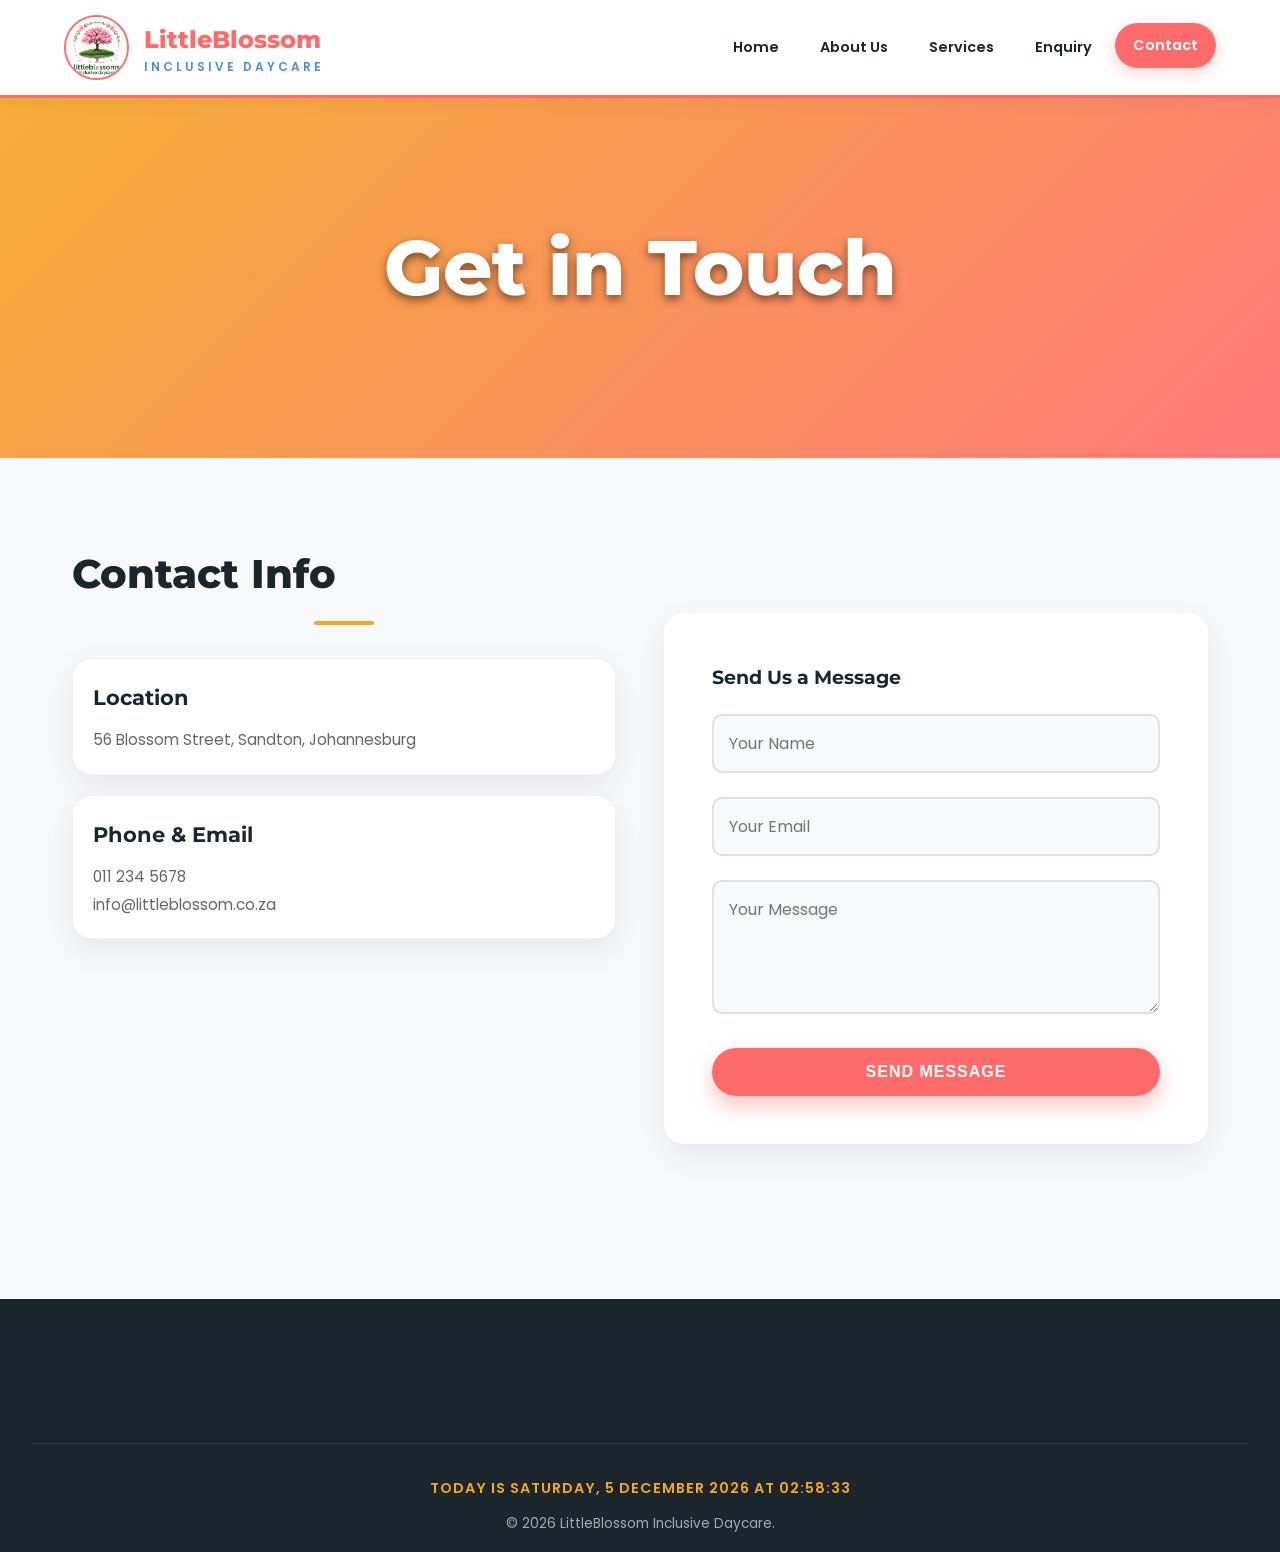
<file: contact.html>
<!DOCTYPE html>
<html lang="en">
<head>
    <meta charset="UTF-8">
    <meta name="viewport" content="width=device-width, initial-scale=1.0">
    <meta name="description" content="Contact LittleBlossom Inclusive Daycare. Find our location in Sandton, Johannesburg.">
    <meta name="keywords" content="contact daycare, Sandton daycare, daycare map">
    <meta name="author" content="Precious Tebogo Mokgobu">
    <title>Contact | LittleBlossom</title>
    <link rel="stylesheet" href="css/style.css">
</head>
<body>
    <header>
        <div class="logo"><img src="images/logo.jpeg" alt="Logo"><div><h1>LittleBlossom</h1><p>Inclusive Daycare</p></div></div>
        <nav><a href="index.html">Home</a><a href="about.html">About Us</a><a href="services.html">Services</a><a href="enquiry.html">Enquiry</a><a href="contact.html" class="active">Contact</a></nav>
    </header>

    <main>
        <section class="hero" style="min-height: 40vh; background: linear-gradient(135deg, rgba(245,166,35,0.9), rgba(255,107,107,0.9));">
            <h1>Get in Touch</h1>
        </section>

        <section class="container grid-2">
            <div class="reveal">
                <h2 class="section-title" style="text-align: left;">Contact Info</h2>
                <div class="card" style="text-align: left; padding: 20px; margin-bottom: 20px;">
                    <h3> Location</h3>
                    <p>56 Blossom Street, Sandton, Johannesburg</p>
                </div>
                <div class="card" style="text-align: left; padding: 20px; margin-bottom: 20px;">
                    <h3> Phone & Email</h3>
                    <p>011 234 5678</p>
                    <p>info@littleblossom.co.za</p>
                </div>
                
                <!-- GOOGLE MAP EMBED -->
                <iframe src="https://www.google.com/maps/embed?pb=!1m18!1m12!1m3!1d3583.578807058864!2d28.0537279!3d-26.106477!2m3!1f0!2f0!3f0!3m2!1i1024!2i768!4f13.1!3m3!1m2!1s0x1e9573f7e6a2f8b1%3A0x6d1a5b6c8e7f4a3!2sSandton%2C%20Johannesburg!5e0!3m2!1sen!2sza!4v1700000000000" width="100%" height="250" style="border:0; border-radius: 15px;" allowfullscreen="" loading="lazy"></iframe>
            </div>

            <div class="form-box reveal" style="margin: 0; padding: 3rem;">
                <div id="conSuccess" class="success-msg">Success! Your message has been sent.</div>
                <h3 style="margin-bottom: 20px;">Send Us a Message</h3>
                <form id="contactForm">
                    <div class="form-group">
                        <input type="text" id="conName" placeholder="Your Name">
                        <span class="error">Please enter your name.</span>
                    </div>
                    <div class="form-group">
                        <input type="email" id="conEmail" placeholder="Your Email">
                        <span class="error">Please enter a valid email.</span>
                    </div>
                    <div class="form-group">
                        <textarea id="conMessage" rows="4" placeholder="Your Message"></textarea>
                        <span class="error">Please enter a message.</span>
                    </div>
                    <button type="submit" class="btn" style="width: 100%;">Send Message</button>
                </form>
            </div>
        </section>
    </main>

    <button id="backToTop" title="Go to top">↑</button>

    <footer>
        <div class="footer-bottom">
            <p id="liveDateTime" class="live-date-time"></p>
            <p>&copy; 2026 LittleBlossom Inclusive Daycare.</p>
        </div>
    </footer>
    <script src="js/script.js"></script>
</body>
</html>
</file>
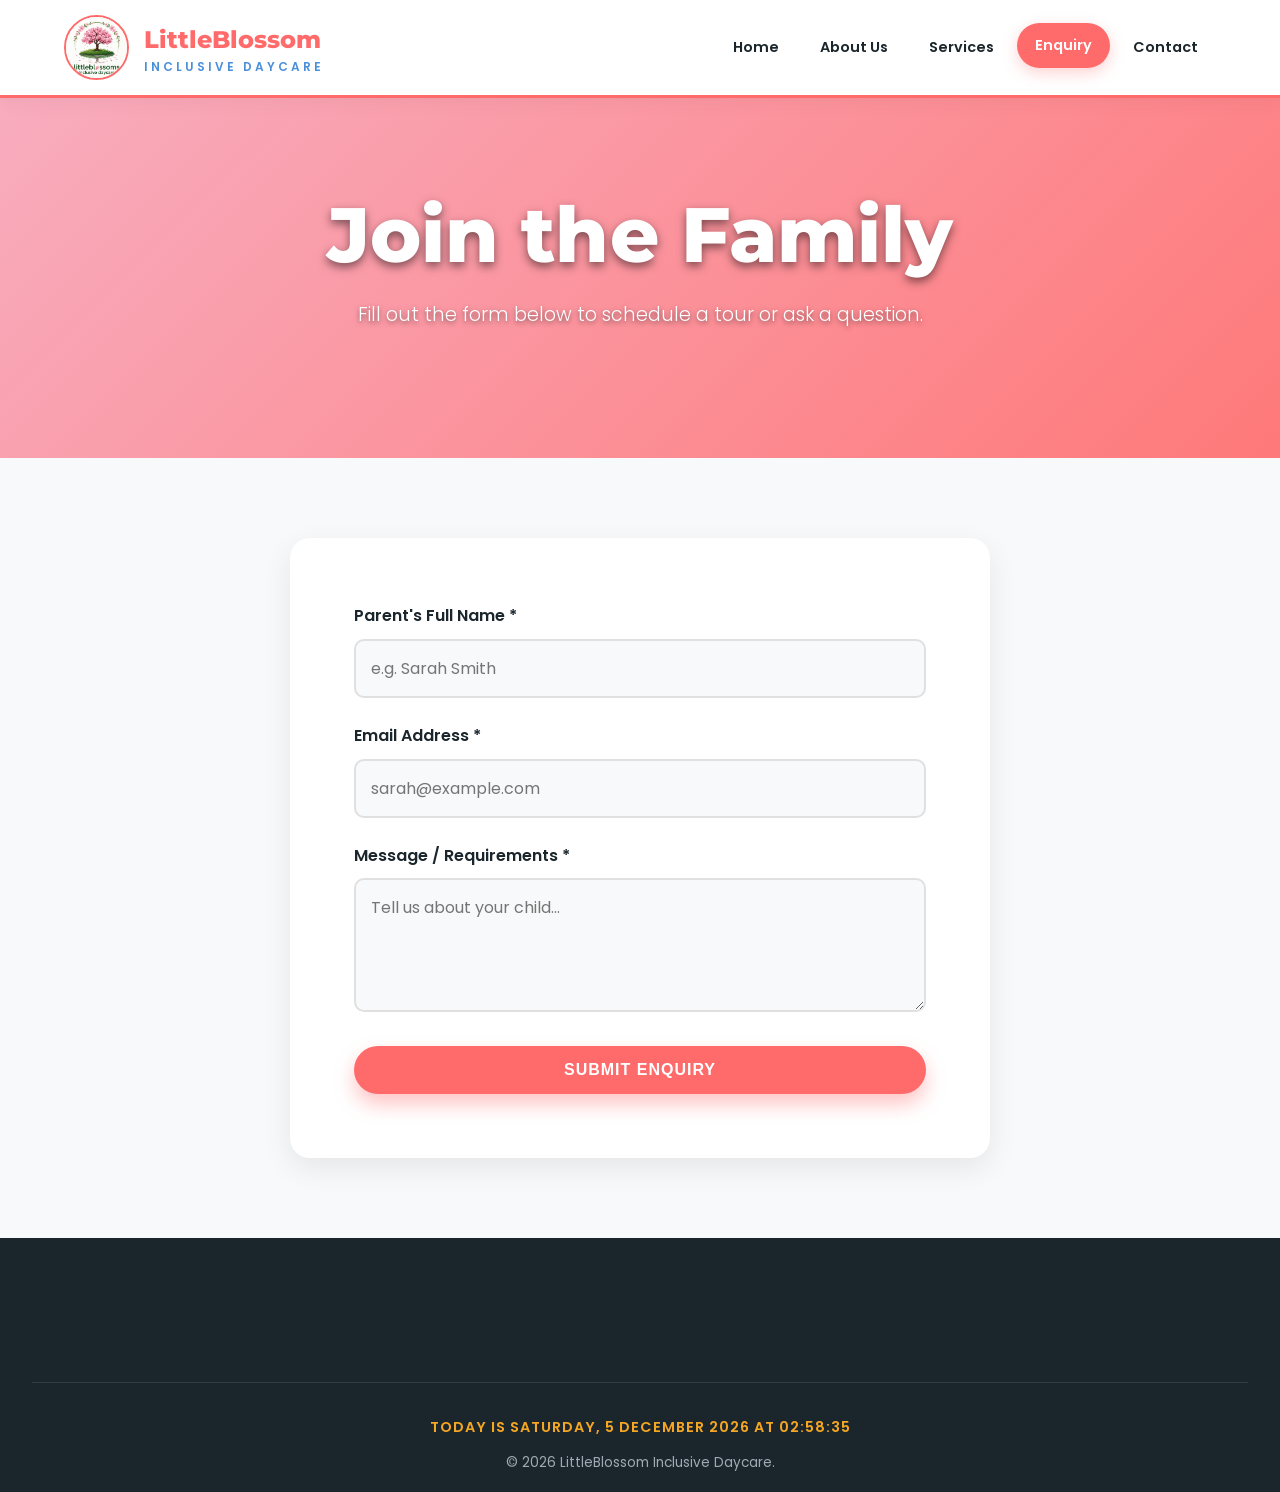
<file: enquiry.html>
<!DOCTYPE html>
<html lang="en">
<head>
    <meta charset="UTF-8">
    <meta name="viewport" content="width=device-width, initial-scale=1.0">
    <meta name="description" content="Enquire about enrollment at LittleBlossom Inclusive Daycare in Gauteng.">
    <meta name="keywords" content="enroll child, daycare enquiry, schedule visit">
    <meta name="author" content="Precious Tebogo Mokgobu">
    <title>Enquiry | LittleBlossom</title>
    <link rel="stylesheet" href="css/style.css">
</head>
<body>
    <header>
        <div class="logo"><img src="images/logo.jpeg" alt="Logo"><div><h1>LittleBlossom</h1><p>Inclusive Daycare</p></div></div>
        <nav><a href="index.html">Home</a><a href="about.html">About Us</a><a href="services.html">Services</a><a href="enquiry.html" class="active">Enquiry</a><a href="contact.html">Contact</a></nav>
    </header>

    <main>
        <section class="hero" style="min-height: 40vh; background: linear-gradient(135deg, rgba(248,164,184,0.9), rgba(255,107,107,0.9));">
            <h1>Join the Family</h1>
            <p>Fill out the form below to schedule a tour or ask a question.</p>
        </section>

        <section class="container">
            <div class="form-box reveal">
                <div id="enqSuccess" class="success-msg">Success! Your message has been sent.</div>
                <form id="enquiryForm">
                    <div class="form-group">
                        <label>Parent's Full Name *</label>
                        <input type="text" id="enqName" placeholder="e.g. Sarah Smith">
                        <span class="error">Please enter your name.</span>
                    </div>
                    <div class="form-group">
                        <label>Email Address *</label>
                        <input type="email" id="enqEmail" placeholder="sarah@example.com">
                        <span class="error">Please enter a valid email.</span>
                    </div>
                    <div class="form-group">
                        <label>Message / Requirements *</label>
                        <textarea id="enqMessage" rows="4" placeholder="Tell us about your child..."></textarea>
                        <span class="error">Please enter a message.</span>
                    </div>
                    <button type="submit" class="btn" style="width: 100%;">Submit Enquiry</button>
                </form>
            </div>
        </section>
    </main>

    <button id="backToTop" title="Go to top">↑</button>

    <footer>
        <div class="footer-bottom">
            <p id="liveDateTime" class="live-date-time"></p>
            <p>&copy; 2026 LittleBlossom Inclusive Daycare.</p>
        </div>
    </footer>
    <script src="js/script.js"></script>
</body>
</html>
</file>
<file: css/style.css>
/* ==========================================================================
   LITTLEBLOSSOM DAYCARE - ULTIMATE PREMIUM STYLESHEET (2026)
   ========================================================================== */

@import url('https://fonts.googleapis.com/css2?family=Montserrat:wght@400;600;800&family=Poppins:wght@300;400;600&display=swap');

:root {
    --primary: #FF6B6B;
    --secondary: #4A90D9;
    --accent: #F5A623;
    --dark: #1A252C;
    --light: #F8F9FA;
    --white: #FFFFFF;
    --shadow: 0 10px 30px rgba(0,0,0,0.08);
    --transition: all 0.3s ease;
}

* { margin: 0; padding: 0; box-sizing: border-box; }

body {
    font-family: 'Poppins', sans-serif;
    background-color: var(--light);
    color: #444;
    line-height: 1.8;
    overflow-x: hidden;
}

h1, h2, h3, h4 { font-family: 'Montserrat', sans-serif; color: var(--dark); }
a { text-decoration: none; color: inherit; }
img { max-width: 100%; height: auto; display: block; }

/* --- HEADER & NAVIGATION --- */
header {
    background: rgba(255, 255, 255, 0.98);
    backdrop-filter: blur(10px);
    position: sticky;
    top: 0;
    z-index: 1000;
    padding: 15px 5%;
    display: flex;
    justify-content: space-between;
    align-items: center;
    box-shadow: 0 2px 20px rgba(0,0,0,0.05);
    border-bottom: 3px solid var(--primary);
}

.logo { display: flex; align-items: center; gap: 15px; }
.logo img { height: 65px; width: 65px; border-radius: 50%; object-fit: cover; border: 2px solid var(--primary); }
.logo h1 { font-size: 1.5rem; font-weight: 800; color: var(--primary); margin-bottom: -5px; }
.logo p { font-size: 0.75rem; text-transform: uppercase; letter-spacing: 3px; color: var(--secondary); font-weight: 600; }

nav { display: flex; gap: 5px; }
nav a {
    font-weight: 600; font-size: 0.9rem; padding: 10px 18px;
    border-radius: 30px; transition: var(--transition); color: var(--dark);
}
nav a:hover, nav a.active { background: var(--primary); color: var(--white); transform: translateY(-2px); box-shadow: 0 5px 15px rgba(255,107,107,0.3); }

/* --- HERO SECTIONS --- */
.hero {
    min-height: 85vh;
    display: flex; flex-direction: column; justify-content: center; align-items: center;
    text-align: center; padding: 4rem 2rem;
    background: linear-gradient(rgba(26, 37, 44, 0.7), rgba(26, 37, 44, 0.8)), url('../images/bg-1.jpg') center/cover fixed;
    color: var(--white);
}
.hero h1 { font-size: clamp(3rem, 6vw, 5rem); font-weight: 800; color: var(--white); margin-bottom: 20px; text-shadow: 0 4px 10px rgba(0,0,0,0.5); line-height: 1.1; }
.hero p { font-size: 1.2rem; max-width: 800px; margin-bottom: 30px; font-weight: 300; text-shadow: 0 2px 5px rgba(0,0,0,0.5); }

.hero-slideshow {
    min-height: 60vh;
    display: flex; flex-direction: column; justify-content: center; align-items: center;
    text-align: center; padding: 4rem 2rem;
    color: var(--white);
    background-size: cover;
    background-position: center;
    animation: slideShow 15s infinite;
}
@keyframes slideShow {
    0% { background-image: linear-gradient(rgba(26, 37, 44, 0.7), rgba(26, 37, 44, 0.8)), url('../images/bg-1.jpg'); }
    33% { background-image: linear-gradient(rgba(26, 37, 44, 0.7), rgba(26, 37, 44, 0.8)), url('../images/bg-2.jpg'); }
    66% { background-image: linear-gradient(rgba(26, 37, 44, 0.7), rgba(26, 37, 44, 0.8)), url('../images/bg-3.jpg'); }
    100% { background-image: linear-gradient(rgba(26, 37, 44, 0.7), rgba(26, 37, 44, 0.8)), url('../images/bg-1.jpg'); }
}
.hero-slideshow h1 { font-size: clamp(2rem, 5vw, 4rem); font-weight: 800; color: var(--white); margin-bottom: 20px; text-shadow: 0 4px 10px rgba(0,0,0,0.5); }
.hero-slideshow p { font-size: 1.2rem; max-width: 800px; margin-bottom: 30px; font-weight: 300; text-shadow: 0 2px 5px rgba(0,0,0,0.5); }

.btn {
    display: inline-block; padding: 15px 40px; background: var(--primary); color: var(--white);
    font-weight: 800; border-radius: 50px; font-size: 1rem; text-transform: uppercase; letter-spacing: 1px;
    transition: var(--transition); box-shadow: 0 10px 20px rgba(255,107,107,0.4); border: none; cursor: pointer;
}
.btn:hover { background: var(--white); color: var(--primary); transform: translateY(-5px); }

/* --- LAYOUTS & SECTIONS --- */
.container { max-width: 1200px; margin: 0 auto; padding: 5rem 2rem; }
.bg-white { background: var(--white); }
.section-title { text-align: center; font-size: 2.5rem; font-weight: 800; margin-bottom: 3rem; position: relative; }
.section-title::after { content: ''; width: 60px; height: 4px; background: var(--accent); position: absolute; bottom: -15px; left: 50%; transform: translateX(-50%); border-radius: 2px; }

.grid-2 { display: grid; grid-template-columns: repeat(auto-fit, minmax(400px, 1fr)); gap: 3rem; align-items: center; }
.grid-3 { display: grid; grid-template-columns: repeat(auto-fit, minmax(300px, 1fr)); gap: 2.5rem; }
.grid-4 { display: grid; grid-template-columns: repeat(auto-fit, minmax(250px, 1fr)); gap: 2rem; }

/* --- CARDS --- */
.card {
    background: var(--white); padding: 3rem 2rem; border-radius: 20px;
    box-shadow: var(--shadow); text-align: center; transition: var(--transition);
    border: 1px solid rgba(0,0,0,0.05); position: relative; overflow: hidden;
}
.card:hover { transform: translateY(-10px); box-shadow: 0 20px 40px rgba(74, 144, 217, 0.15); }
.card img.team-img { width: 140px; height: 140px; border-radius: 50%; object-fit: cover; margin: 0 auto 20px auto; border: 5px solid var(--light); box-shadow: 0 5px 15px rgba(0,0,0,0.1); }
.card h3 { font-size: 1.3rem; margin-bottom: 10px; }
.card p { font-size: 0.95rem; color: #666; }

/* --- IMAGE GALLERY & LIGHTBOX --- */
.gallery { display: grid; grid-template-columns: repeat(auto-fit, minmax(250px, 1fr)); gap: 15px; }
.gallery-item { position: relative; border-radius: 15px; overflow: hidden; cursor: pointer; height: 250px; box-shadow: var(--shadow); }
.gallery-item img { width: 100%; height: 100%; object-fit: cover; transition: var(--transition); }
.gallery-item:hover img { transform: scale(1.1); }
.gallery-overlay { position: absolute; bottom: 0; left: 0; width: 100%; background: linear-gradient(transparent, rgba(0,0,0,0.8)); padding: 20px; color: var(--white); font-weight: 600; opacity: 0; transition: var(--transition); }
.gallery-item:hover .gallery-overlay { opacity: 1; }

.lightbox { display: none; position: fixed; z-index: 2000; top: 0; left: 0; width: 100%; height: 100%; background: rgba(0,0,0,0.9); justify-content: center; align-items: center; flex-direction: column; }
.lightbox img { max-width: 90%; max-height: 80vh; border-radius: 10px; box-shadow: 0 0 30px rgba(255,255,255,0.2); }
.close-lightbox { position: absolute; top: 30px; right: 50px; color: white; font-size: 50px; font-weight: bold; cursor: pointer; transition: 0.3s; }
.close-lightbox:hover { color: var(--primary); }

/* --- FORMS & LIVE VALIDATION --- */
.form-box { background: var(--white); padding: 4rem; border-radius: 20px; box-shadow: var(--shadow); max-width: 700px; margin: 0 auto; }
.form-group { margin-bottom: 1.5rem; }
.form-group label { display: block; font-weight: 600; margin-bottom: 8px; color: var(--dark); }
.form-group input, .form-group textarea, .form-group select {
    width: 100%; padding: 15px; border: 2px solid #E0E0E0; border-radius: 10px; font-family: inherit; font-size: 1rem; background: var(--light); transition: var(--transition);
}
.form-group input:focus, .form-group textarea:focus { border-color: var(--secondary); outline: none; background: var(--white); box-shadow: 0 0 10px rgba(74,144,217,0.1); }
.error { color: var(--primary); font-size: 0.85rem; margin-top: 5px; display: none; font-weight: 600; }
.success-msg { display: none; background: #D4EDDA; color: #155724; padding: 15px; border-radius: 10px; margin-bottom: 20px; font-weight: 600; text-align: center; }

/* --- SCROLL REVEAL ANIMATIONS --- */
.reveal { opacity: 0; transform: translateY(50px); transition: all 0.8s ease-out; }
.reveal.active { opacity: 1; transform: translateY(0); }

/* --- BACK TO TOP BUTTON --- */
#backToTop {
    display: none; position: fixed; bottom: 30px; right: 30px; z-index: 99;
    background: var(--primary); color: white; border: none; outline: none;
    cursor: pointer; padding: 15px 20px; border-radius: 50%; font-size: 20px;
    box-shadow: 0 5px 15px rgba(255,107,107,0.4); transition: var(--transition);
}
#backToTop:hover { background: var(--dark); transform: translateY(-5px); }

/* --- LIVE DATE AND TIME --- */
.live-date-time {
    font-size: 0.9rem;
    color: var(--accent);
    font-weight: 600;
    letter-spacing: 1px;
    margin-bottom: 10px;
    text-transform: uppercase;
}

/* --- FOOTER --- */
footer { background: var(--dark); color: #A0AAB2; padding: 5rem 2rem 1rem 2rem; }
.footer-grid { display: grid; grid-template-columns: 2fr 1fr 1fr 1.5fr; gap: 3rem; max-width: 1200px; margin: 0 auto; }
.footer-col h4 { color: var(--white); font-size: 1.2rem; margin-bottom: 20px; font-weight: 800; }
.footer-col p { margin-bottom: 10px; font-size: 0.95rem; }
.footer-col a { display: block; margin-bottom: 12px; font-size: 0.95rem; transition: var(--transition); }
.footer-col a:hover { color: var(--primary); padding-left: 5px; }
.footer-logo { display: flex; align-items: center; gap: 10px; margin-bottom: 20px; }
.footer-logo img { height: 50px; border-radius: 50%; }
.footer-logo h3 { color: var(--white); font-size: 1.5rem; }
.footer-bottom { text-align: center; border-top: 1px solid rgba(255,255,255,0.1); margin-top: 4rem; padding-top: 2rem; font-size: 0.85rem; }

/* --- RESPONSIVE --- */
@media (max-width: 992px) { .footer-grid { grid-template-columns: 1fr 1fr; } }
@media (max-width: 768px) {
    header { flex-direction: column; padding: 15px; }
    nav { margin-top: 15px; flex-wrap: wrap; justify-content: center; }
    .grid-2, .footer-grid { grid-template-columns: 1fr; }
    .hero h1 { font-size: 2.5rem; }
    .form-box { padding: 2rem; }
}
</file>
